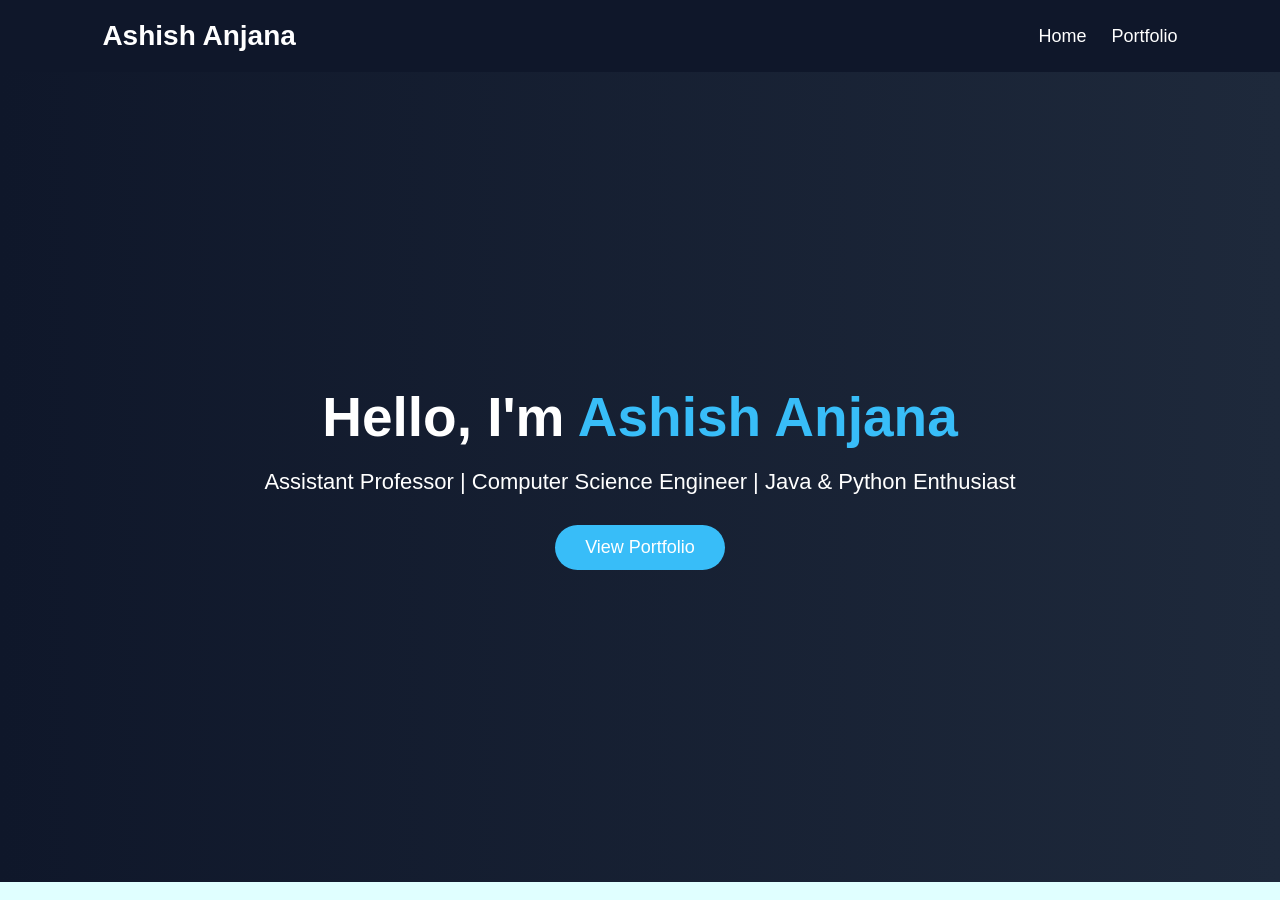
<file: index.html>
<!DOCTYPE html>
<html lang="en">
<head>
    <meta charset="UTF-8">
    <meta name="viewport" content="width=device-width, initial-scale=1.0">
    <title>Ashish Anjana | Portfolio </title>
    <link rel="stylesheet" href="style.css">
</head>
<body>

    <header>
        <nav>
            <h2 class="logo">Ashish Anjana</h2>

            <ul class="nav-links">
                <li><a href="index.html">Home</a></li>
                <li><a href="portfolio.html">Portfolio</a></li>
            </ul>
        </nav>

        <div class="hero">

            <div class="hero-text">
                <h1>Hello, I'm <span>Ashish Anjana</span></h1>

                <p>
                    Assistant Professor | Computer Science Engineer |
                    Java & Python Enthusiast
                </p>

                <a href="portfolio.html" class="btn">
                    View Portfolio
                </a>
            </div>

        </div>
    </header>

</body>
</html>
</file>
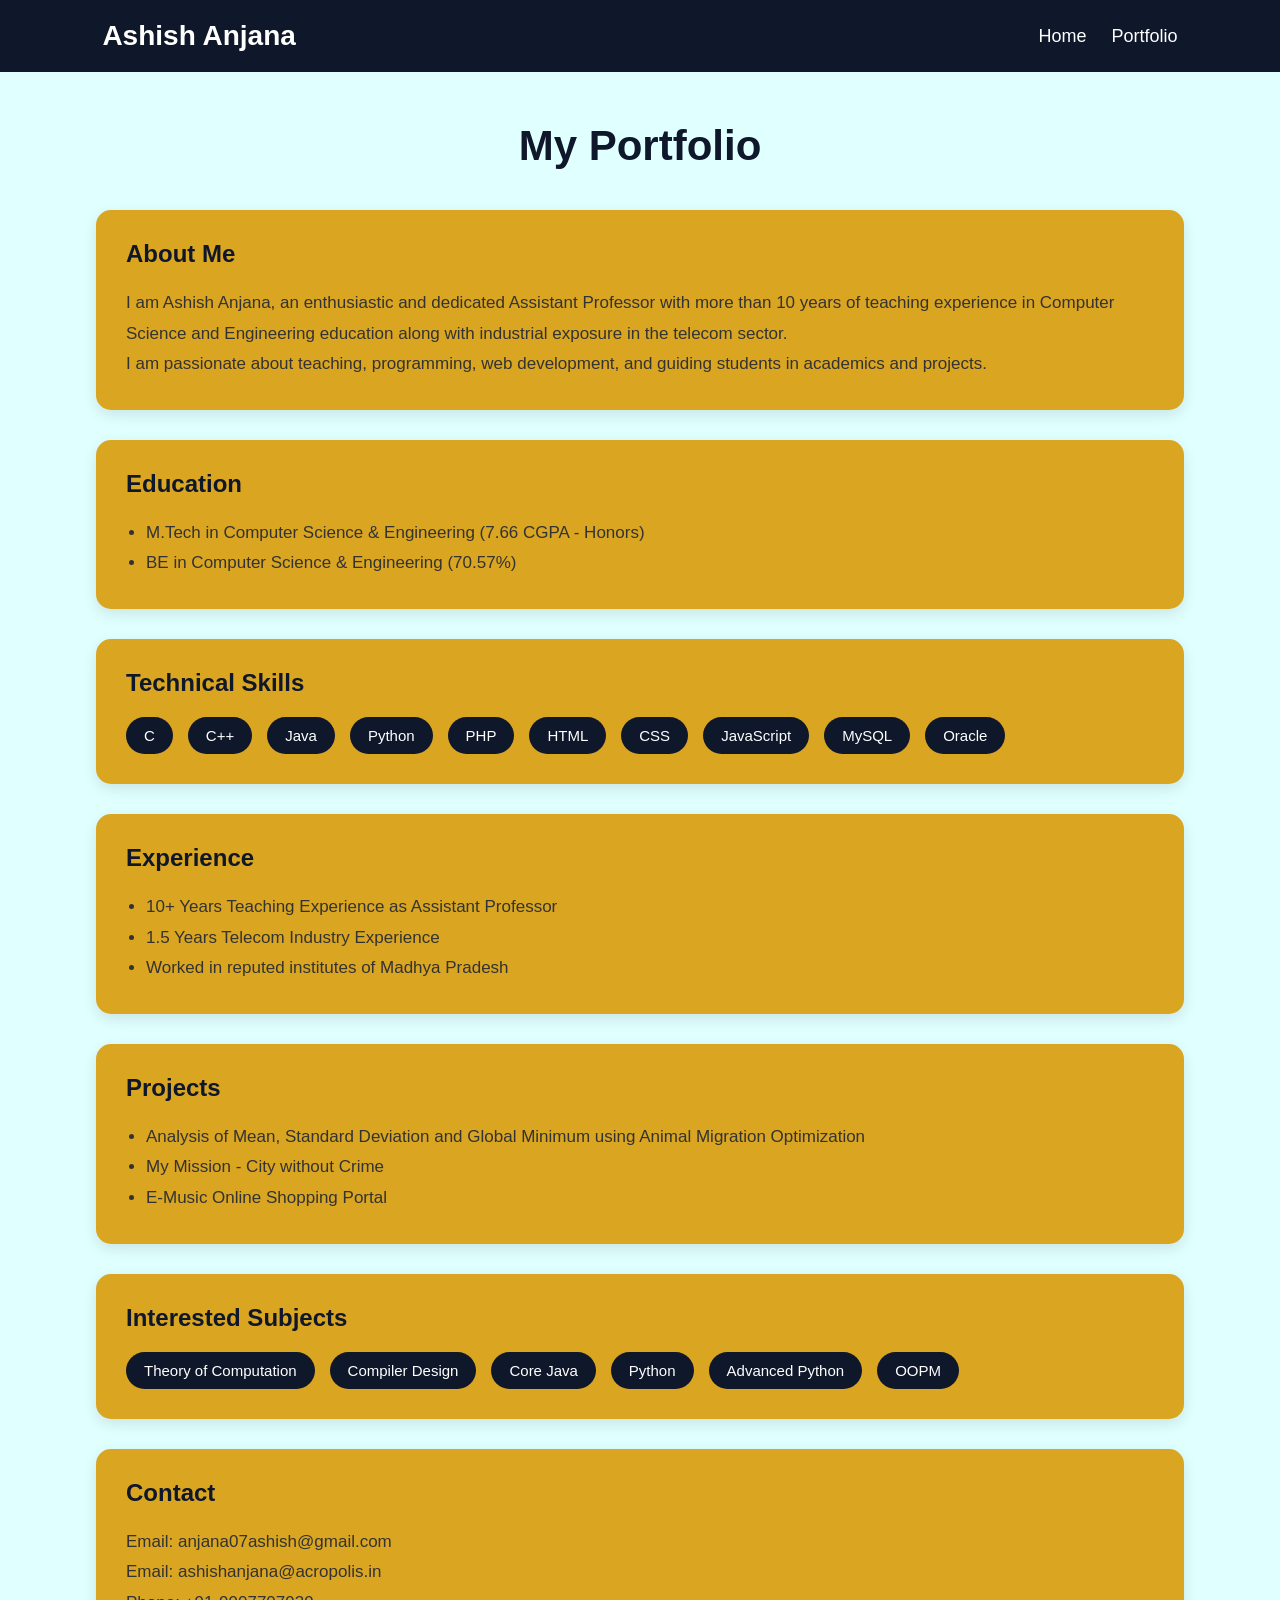
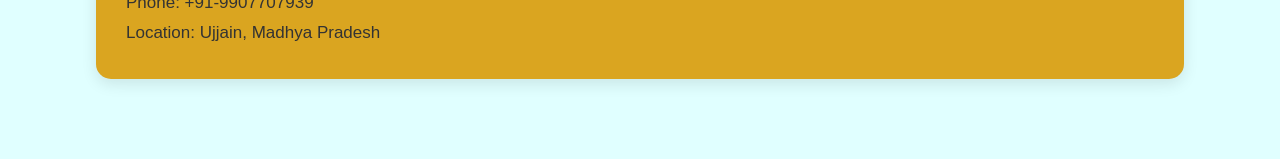
<file: portfolio.html>
<!DOCTYPE html>
<html lang="en">
<head>
    <meta charset="UTF-8">
    <meta name="viewport" content="width=device-width, initial-scale=1.0">
    <title>Portfolio | Ashish Anjana</title>
    <link rel="stylesheet" href="style.css">
</head>
<body>

    <nav>
        <h2 class="logo">Ashish Anjana</h2>

        <ul class="nav-links">
            <li><a href="index.html">Home</a></li>
            <li><a href="portfolio.html">Portfolio</a></li>
        </ul>
    </nav>

    <section class="section">

        <h1 class="main-heading">My Portfolio</h1>

        <div class="card">
            <h2>About Me</h2>

            <p>
                I am Ashish Anjana, an enthusiastic and dedicated Assistant Professor
                with more than 10 years of teaching experience in Computer Science
                and Engineering education along with industrial exposure in the telecom sector.
            </p>

            <p>
                I am passionate about teaching, programming, web development,
                and guiding students in academics and projects.
            </p>
        </div>

        <div class="card">
            <h2>Education</h2>

            <ul>
                <li>
                    M.Tech in Computer Science & Engineering
                    (7.66 CGPA - Honors)
                </li>

                <li>
                    BE in Computer Science & Engineering
                    (70.57%)
                </li>
            </ul>
        </div>

        <div class="card">
            <h2>Technical Skills</h2>

            <div class="skills">

                <span>C</span>
                <span>C++</span>
                <span>Java</span>
                <span>Python</span>
                <span>PHP</span>
                <span>HTML</span>
                <span>CSS</span>
                <span>JavaScript</span>
                <span>MySQL</span>
                <span>Oracle</span>

            </div>
        </div>

        <div class="card">
            <h2>Experience</h2>

            <ul>
                <li>10+ Years Teaching Experience as Assistant Professor</li>
                <li>1.5 Years Telecom Industry Experience</li>
                <li>Worked in reputed institutes of Madhya Pradesh</li>
            </ul>
        </div>

        <div class="card">
            <h2>Projects</h2>

            <ul>
                <li>
                    Analysis of Mean, Standard Deviation and Global Minimum
                    using Animal Migration Optimization
                </li>

                <li>
                    My Mission - City without Crime
                </li>

                <li>
                    E-Music Online Shopping Portal
                </li>
            </ul>
        </div>

        <div class="card">
            <h2>Interested Subjects</h2>

            <div class="skills">

                <span>Theory of Computation</span>
                <span>Compiler Design</span>
                <span>Core Java</span>
                <span>Python</span>
                <span>Advanced Python</span>
                <span>OOPM</span>

            </div>
        </div>

        <div class="card">
            <h2>Contact</h2>

            <p>Email: anjana07ashish@gmail.com</p>
            <p>Email: ashishanjana@acropolis.in</p>
            <p>Phone: +91-9907707939</p>
            <p>Location: Ujjain, Madhya Pradesh</p>
        </div>

    </section>

</body>
</html>
</file>
<file: style.css>
*{
    margin:0;
    padding:0;
    box-sizing:border-box;
    font-family:Arial, Helvetica, sans-serif;
}

body{
    background:lightcyan;
    color:#333;
}

/* Navigation */

nav{
    width:100%;
    display:flex;
    justify-content:space-between;
    align-items:center;
    padding:20px 8%;
    background:#0f172a;
    position:sticky;
    top:0;
}

.logo{
    color:white;
    font-size:28px;
}

.nav-links{
    display:flex;
    list-style:none;
}

.nav-links li{
    margin-left:25px;
}

.nav-links a{
    color:white;
    text-decoration:none;
    font-size:18px;
    transition:0.3s;
}

.nav-links a:hover{
    color:#38bdf8;
}

/* Hero Section */

.hero{
    height:90vh;
    display:flex;
    justify-content:center;
    align-items:center;
    text-align:center;
    background:linear-gradient(to right,#0f172a,#1e293b);
    color:white;
}

.hero-text h1{
    font-size:55px;
    margin-bottom:20px;
}

.hero-text span{
    color:#38bdf8;
}

.hero-text p{
    font-size:22px;
    margin-bottom:30px;
}

.btn{
    display:inline-block;
    padding:12px 30px;
    background:#38bdf8;
    color:white;
    text-decoration:none;
    border-radius:30px;
    font-size:18px;
    transition:0.3s;
}

.btn:hover{
    background:#0284c7;
    transform:scale(1.05);
}

/* Portfolio Section */

.section{
    width:85%;
    margin:auto;
    
    padding:50px 0;
}

.main-heading{
    text-align:center;
    margin-bottom:40px;
    font-size:42px;
    color:#0f172a;
}

.card{
    background:white;
    padding:30px;
    background-color: #DAA520;
    margin-bottom:30px;
    border-radius:15px;
    box-shadow:0 5px 15px rgba(0,0,0,0.1);
    transition:0.3s;
}

.card:hover{
    transform:translateY(-5px);
}

.card h2{
    margin-bottom:20px;
    color:#0f172a;
}

.card p,
.card li{
    line-height:1.8;
    font-size:17px;
}

.card ul{
    padding-left:20px;
}

.skills{
    display:flex;
    flex-wrap:wrap;
    gap:15px;
}

.skills span{
    background:#0f172a;
    color:white;
    padding:10px 18px;
    border-radius:20px;
    font-size:15px;
}

/* Responsive */

@media(max-width:768px){

    nav{
        flex-direction:column;
    }

    .nav-links{
        margin-top:15px;
    }

    .hero-text h1{
        font-size:38px;
    }

    .hero-text p{
        font-size:18px;
    }

    .section{
        width:92%;
    }
}
</file>
